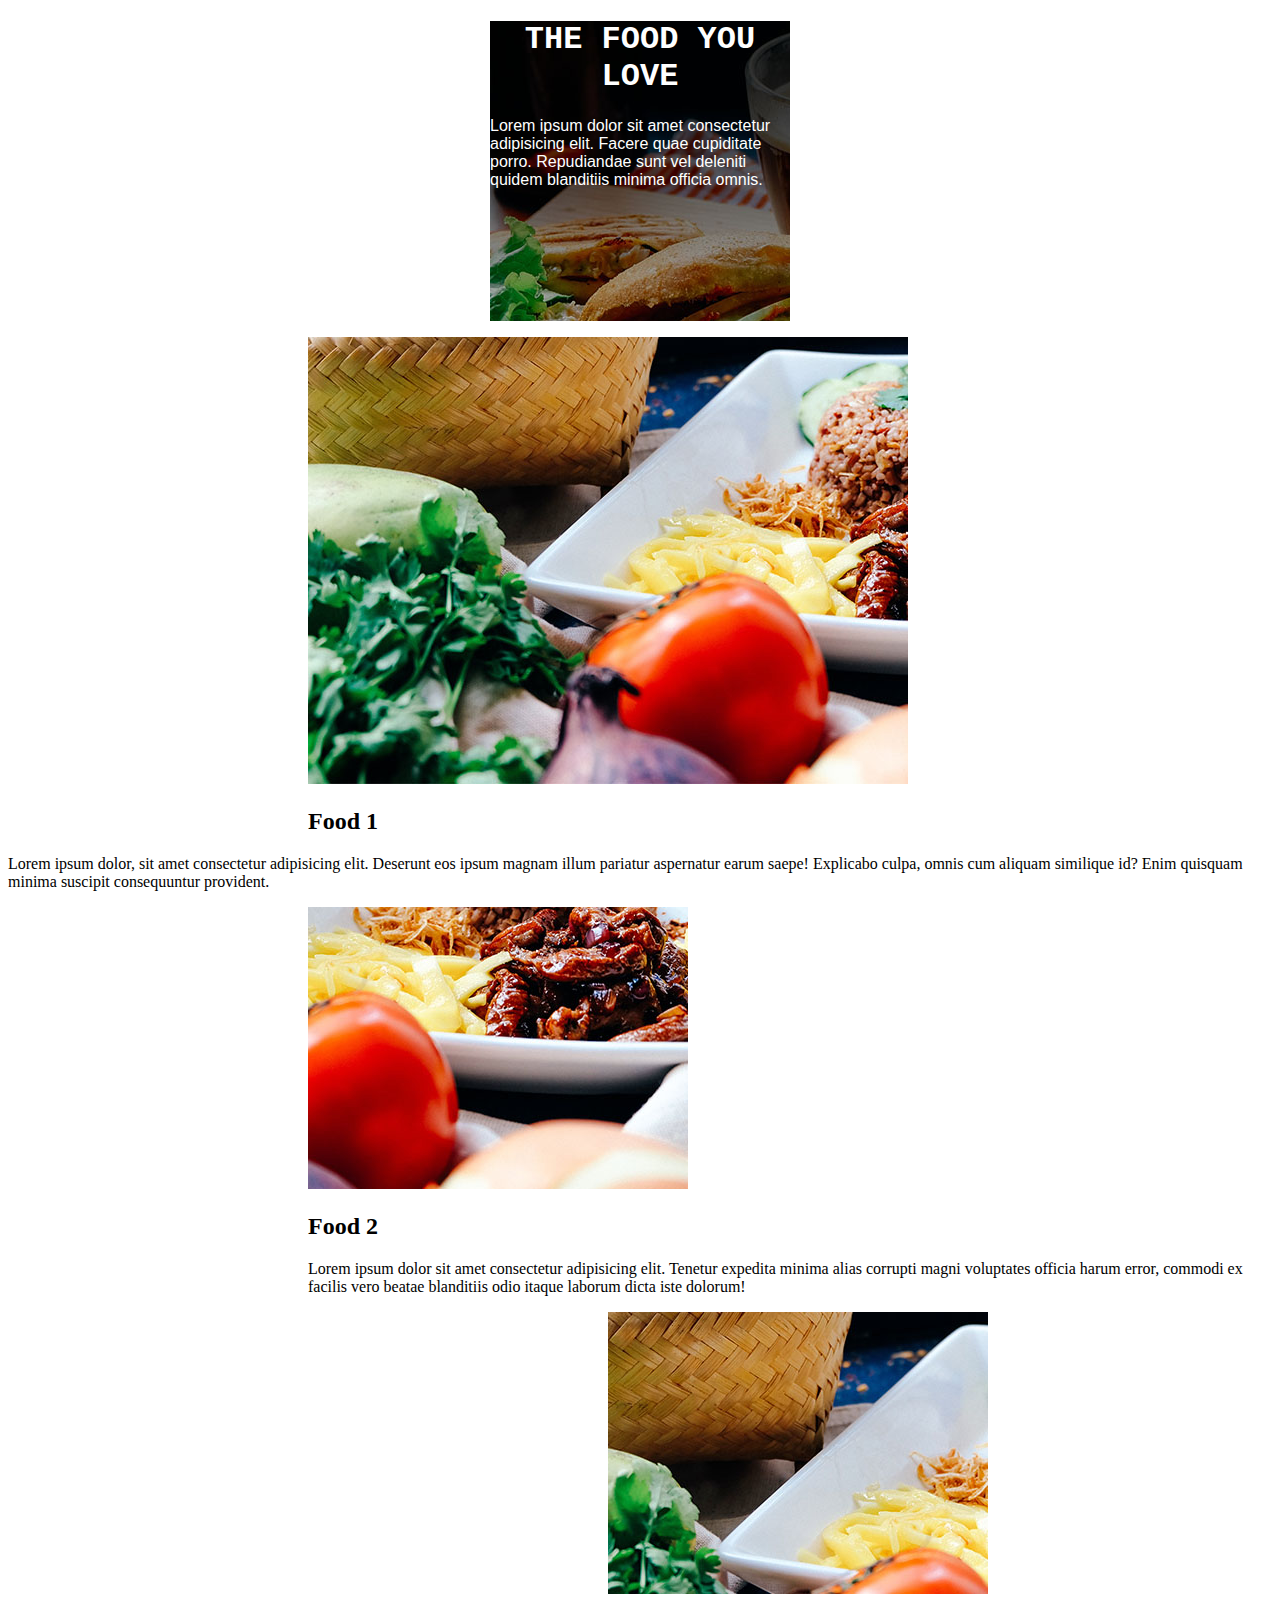
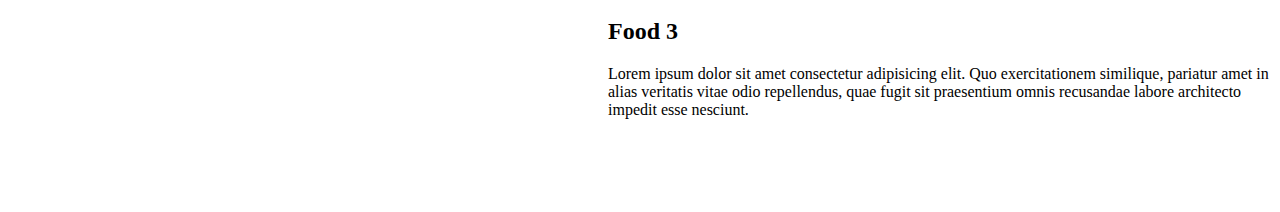
<file: restauracja/index.html>
<!DOCTYPE html>
<html lang="en">
<head>
    <meta charset="UTF-8">
    <meta name="viewport" content="width=device-width, initial-scale=1.0">
    <meta http-equiv="X-UA-Compatible" content="ie=edge">
    <title>FOOD</title>
    <link rel="stylesheet" href="style.css">

</head>
<body>
        <div id="hero">


        <div id="header">
            <h1>THE FOOD YOU LOVE</h1>
            <p1>Lorem ipsum dolor sit amet consectetur adipisicing elit. Facere quae cupiditate porro. Repudiandae sunt vel deleniti quidem blanditiis minima officia omnis.</p1>
        </div>
        </div>
            <div id="left_column"> </div>
            <p><img src="food1.jpg" alt="F1"></p>   
            <h2>Food 1</h2>
            <p>Lorem ipsum dolor, sit amet consectetur adipisicing elit. Deserunt eos ipsum magnam illum pariatur aspernatur earum saepe! Explicabo culpa, omnis cum aliquam similique id? Enim quisquam minima suscipit consequuntur provident.</p>

            <div id="center_column"> </div>
            <p><img src="food2.jpg" alt="F2"></p>    
            <h2>Food 2</h2>
            <p>Lorem ipsum dolor sit amet consectetur adipisicing elit. Tenetur expedita minima alias corrupti magni voluptates officia harum error, commodi ex facilis vero beatae blanditiis odio itaque laborum dicta iste dolorum!</p>

            <div id="right_column"> </div> 
            <p><img src="food3.jpg" alt="F3"></p>  
            <h2>Food 3</h2> 
            <p>Lorem ipsum dolor sit amet consectetur adipisicing elit. Quo exercitationem similique, pariatur amet in alias veritatis vitae odio repellendus, quae fugit sit praesentium omnis recusandae labore architecto impedit esse nesciunt.</p>

</body>
</html>
</file>
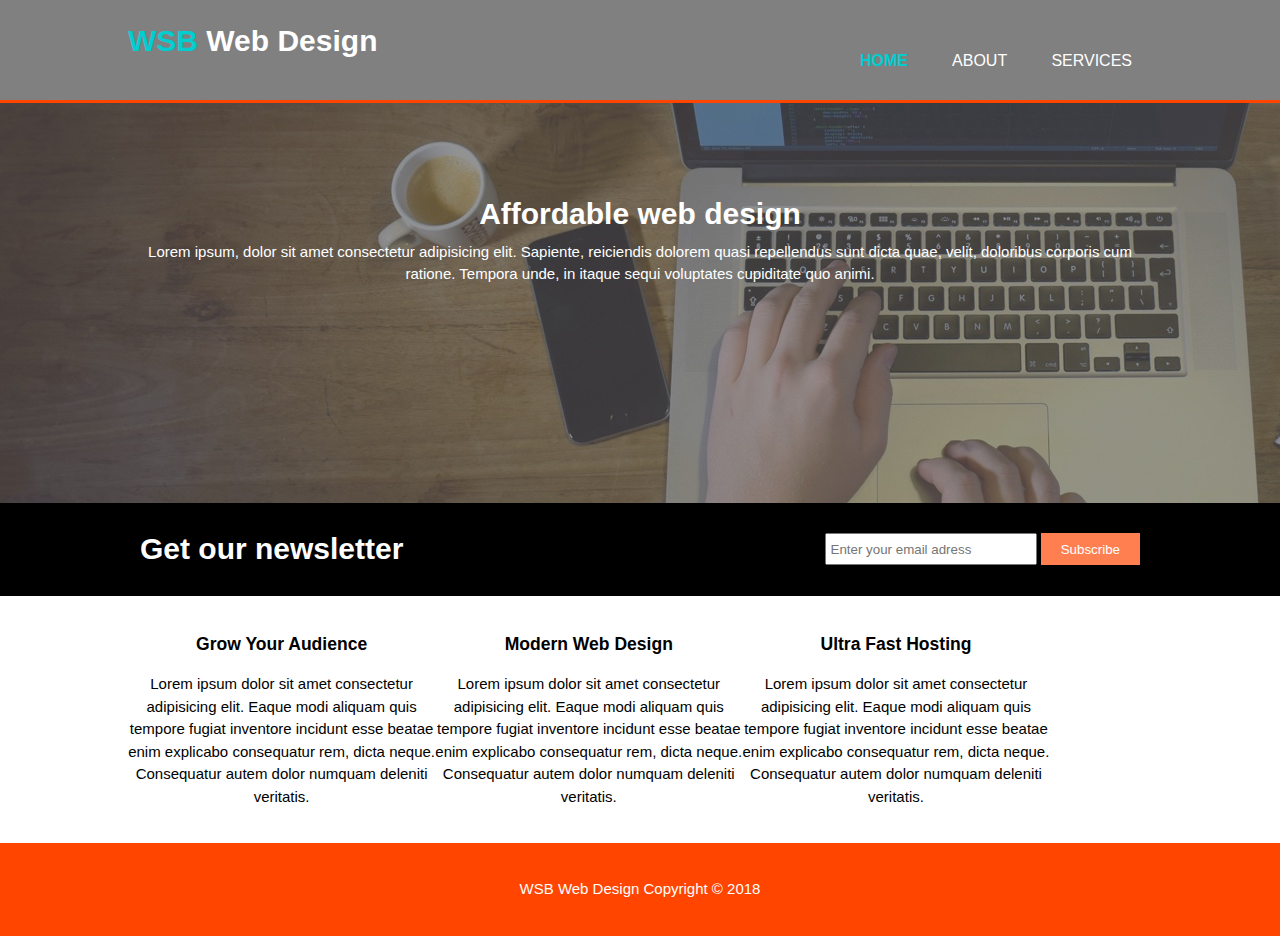
<file: stronaWSB/index.html>
<!DOCTYPE html>
<html lang="en">
<head>
    <meta charset="UTF-8">
    <meta name="viewport" content="width=device-width, initial-scale=1.0">
    <meta http-equiv="X-UA-Compatible" content="ie=edge">
    <title>WSB Web Design</title>
    <link rel="stylesheet" href="css/style.css">
    <link rel="stylesheet" href="https://use.fontawesome.com/releases/v5.5.0/css/all.css" integrity="sha384-B4dIYHKNBt8Bc12p+WXckhzcICo0wtJAoU8YZTY5qE0Id1GSseTk6S+L3BlXeVIU" crossorigin="anonymous">

</head>
<body>
    <header>

        <div class="container">

            <div id="branding">

                <h1><i class="fas fa-rocket "></i><span class="heightlight">WSB </span> Web Design</h1>
            </div>
                <nav>

                    <ul>
                        <li><a href="index.html" class="heightlight">HOME</a></li>
                        <li><a href="about.html">ABOUT</a></li>
                        <li><a href="services.html">SERVICES</a></li>
                    </ul>

                </nav>
        </div>

    </header>

        <section id="showcase">
            <div class="container">
                    <h1>Affordable web design</h1>   
                    <p>Lorem ipsum, dolor sit amet consectetur adipisicing elit. Sapiente, reiciendis dolorem quasi repellendus sunt dicta quae, velit, doloribus corporis cum ratione. Tempora unde, in itaque sequi voluptates cupiditate quo animi.</p>
            </div>
            
        </section>

            <section id="newsletter">
                <div class="container">
                    <h1>Get our newsletter</h1>
                    <form>
                        <input type="email" placeholder="Enter your email adress">
                        <button type="submit" class="button1">Subscribe</button>
                    </form>

                </div>
            </section>
                    <section id="boxes">
                        <div class="container">
                            <div class="box">
                                <!--z fontawesome-->
                                    <i class="fas fa-signal"></i> 
                                <h3>Grow Your Audience</h3>
                                <p>Lorem ipsum dolor sit amet consectetur adipisicing elit. Eaque modi aliquam quis tempore fugiat inventore incidunt esse beatae enim explicabo consequatur rem, dicta neque. Consequatur autem dolor numquam deleniti veritatis.</p>
                                
                            </div>
                            <div class="box">
                                    <i class="fas fa-images"></i>
                                <h3>Modern Web Design</h3>
                                <p>Lorem ipsum dolor sit amet consectetur adipisicing elit. Eaque modi aliquam quis tempore fugiat inventore incidunt esse beatae enim explicabo consequatur rem, dicta neque. Consequatur autem dolor numquam deleniti veritatis.</p>
                                
                            </div>
                            <div class="box">
                                    <i class="fas fa-cube"></i>
                                <h3>Ultra Fast Hosting</h3>
                                <p>Lorem ipsum dolor sit amet consectetur adipisicing elit. Eaque modi aliquam quis tempore fugiat inventore incidunt esse beatae enim explicabo consequatur rem, dicta neque. Consequatur autem dolor numquam deleniti veritatis.</p>
                                
                            </div>
                        </div>
                    </section>

                    <footer>
                        <p>WSB Web Design Copyright &copy; 2018</p>
                    </footer>

</body>
</html>
</file>
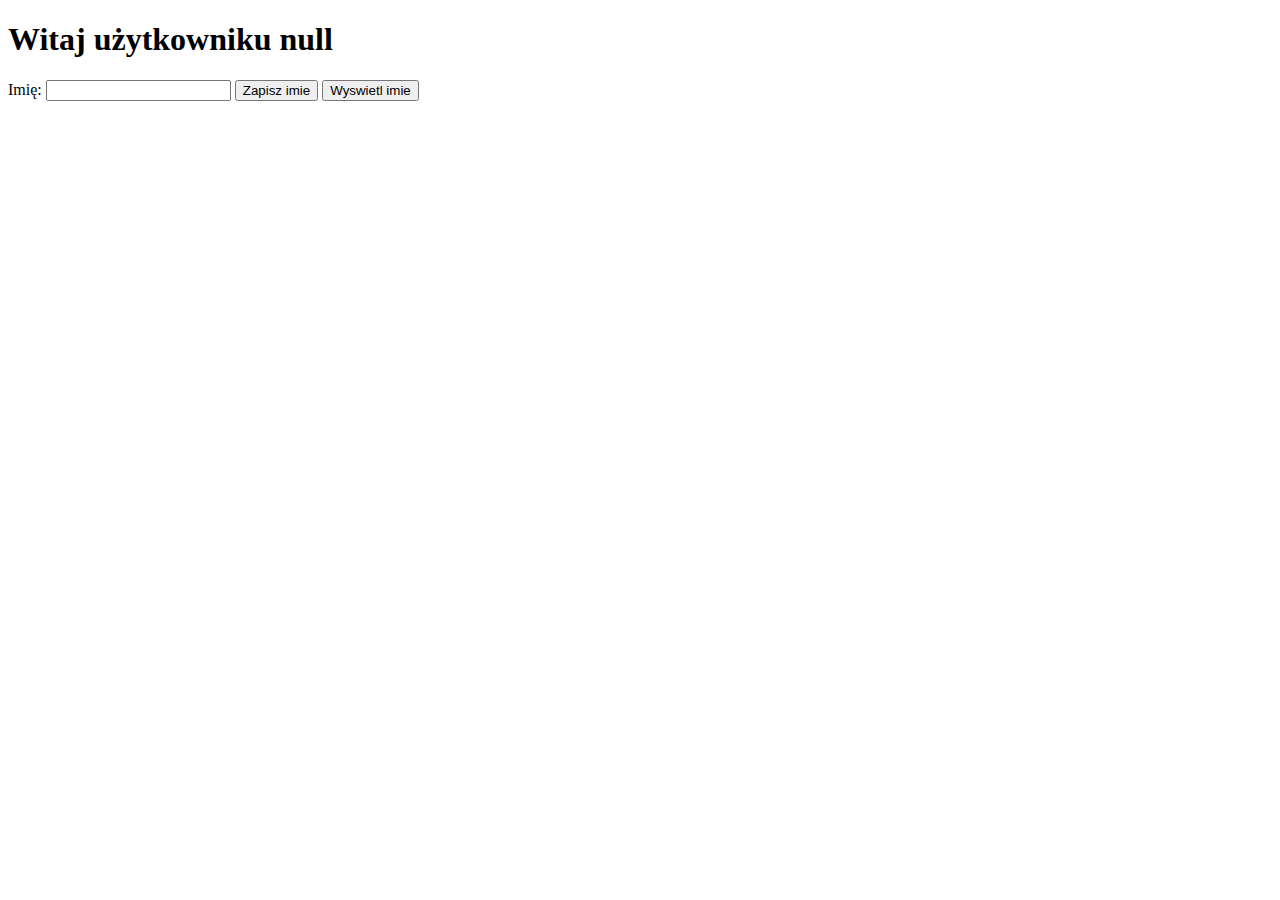
<file: locasStorage.html>
<!DOCTYPE html>
<html lang="en">
<head>
    <meta charset="UTF-8">
    <meta name="viewport" content="width=, initial-scale=1.0">
    <meta http-equiv="X-UA-Compatible" content="ie=edge">
    <title>Local Storage</title>

    <script
  src="https://code.jquery.com/jquery-3.3.1.min.js"
  integrity="sha256-FgpCb/KJQlLNfOu91ta32o/NMZxltwRo8QtmkMRdAu8="
  crossorigin="anonymous"></script>

  <script>
        //sprawdzenie czy przegladarka wspiera local storage. uzywamy Jquery
      if (localStorage) {
          //wykonaj kod gdy dokument jest zaladowany
          $(document).ready(function() {
              //pobierze z lokal storage moje wczesniej wpisane imie i da go do h1
              $("h1").text("Witaj użytkowniku " +localStorage.getItem("wpisane imie"))
              //w momencie klikniecia przycisku zapisz
              $("#zapisz").click(function() {
                  //pobranie imienia z pola input i umieszczenie go w zmiennej imie
                  var imie = $("#imie").val();
                //  alert(imie) <- zobaczyc mozemy czy dziala wpisanie imienia
                //zapisanie w local storage

                localStorage.setItem("wpisane imie", imie);
                alert("twoje imie jest zapisane");


              });

                $("#pobierz").click(function() {
                    //pobieram dane
                    alert("Witaj " + localStorage.getItem("wpisane imie"));
// Jezeli wszystkie localStorage zamienimy na sesionStorage to zmieni na zapis sesyjny. Po wył przegladarki sie wyczysci
                });

          });

      } else {
          alert("Twoja przegladarka nie wspiera local storage")
      }

  </script>


</head>

<body>
    <h1></h1>

    <form>
        <label for="imie">Imię: </label>
        <input type="text" name="imie" id="imie">
        <button id="zapisz">Zapisz imie</button>
        <button id="pobierz">Wyswietl imie</button>
    </form>


</body>
</html>
</file>
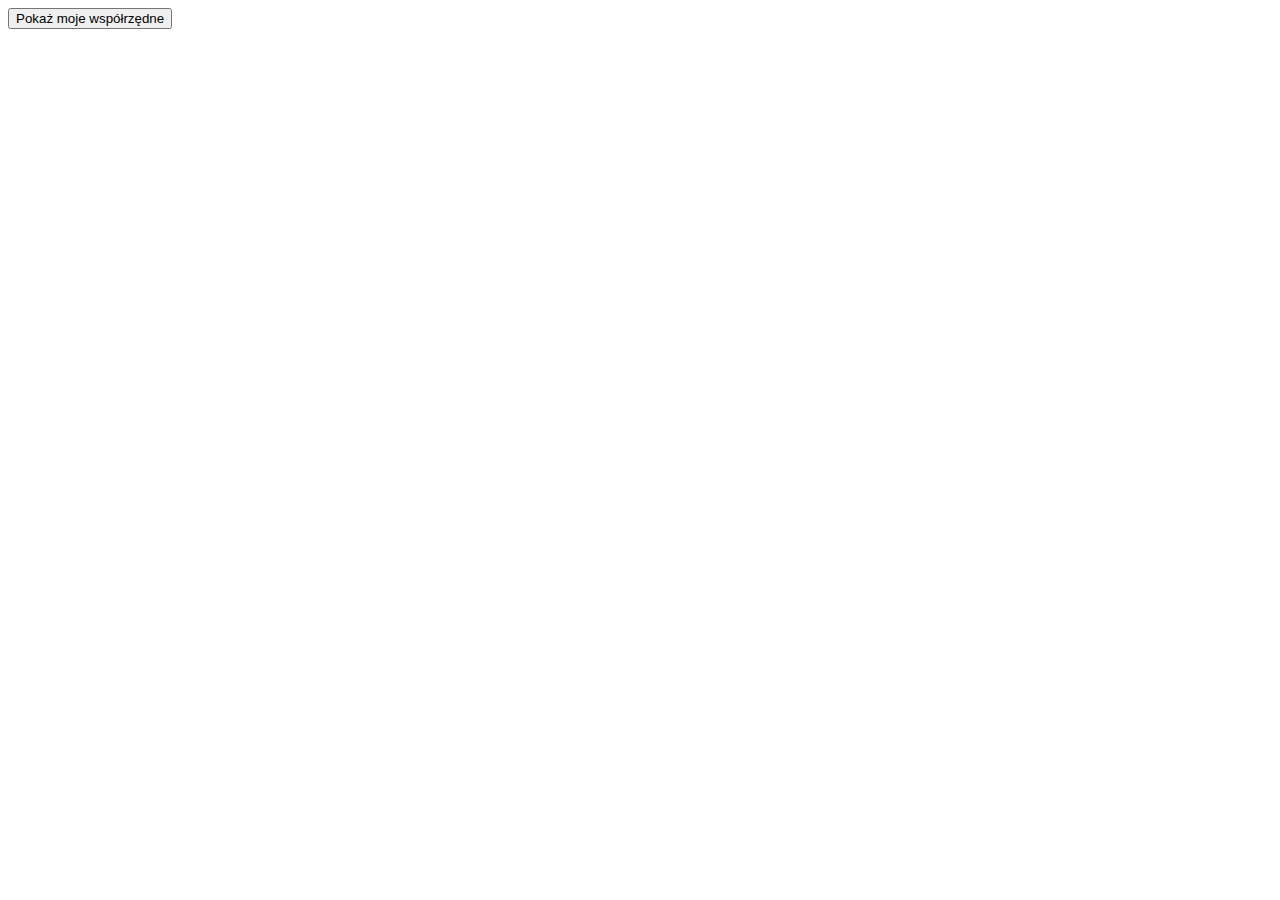
<file: mojaPozycja.html>
<!DOCTYPE html>
<html lang="en">
<head>
    <meta charset="UTF-8">
    <meta name="viewport" content="width=device-width, initial-scale=1.0">
    <meta http-equiv="X-UA-Compatible" content="ie=edge">
    <title>Moje miejsce</title>
    <script>
        function pokaz(){
           // alert("jestem");

            if(navigator.geolocation) {

                navigator.geolocation.getCurrentPosition(function(pozycja){
                    var wiadomosc = "Twoja obecja pozycja: " + pozycja.coords.latitude + " szerokosci i " + pozycja.coords.longitude + " długości";
                    document.getElementById("mojeMiejsce").innerHTML = wiadomosc;

                });

            } else {
                alert("Niestety twoja przegladarka nie wspiera geolokalicazji");
            }

        }
    
    </script>

</head>
<body>
    <!-- tutaj wstrzykne koordynaty mojego miejsca-->
    <div id="mojeMiejsce"></div>

    <button onclick="pokaz();">Pokaż moje współrzędne</button>

</body>
</html>
</file>
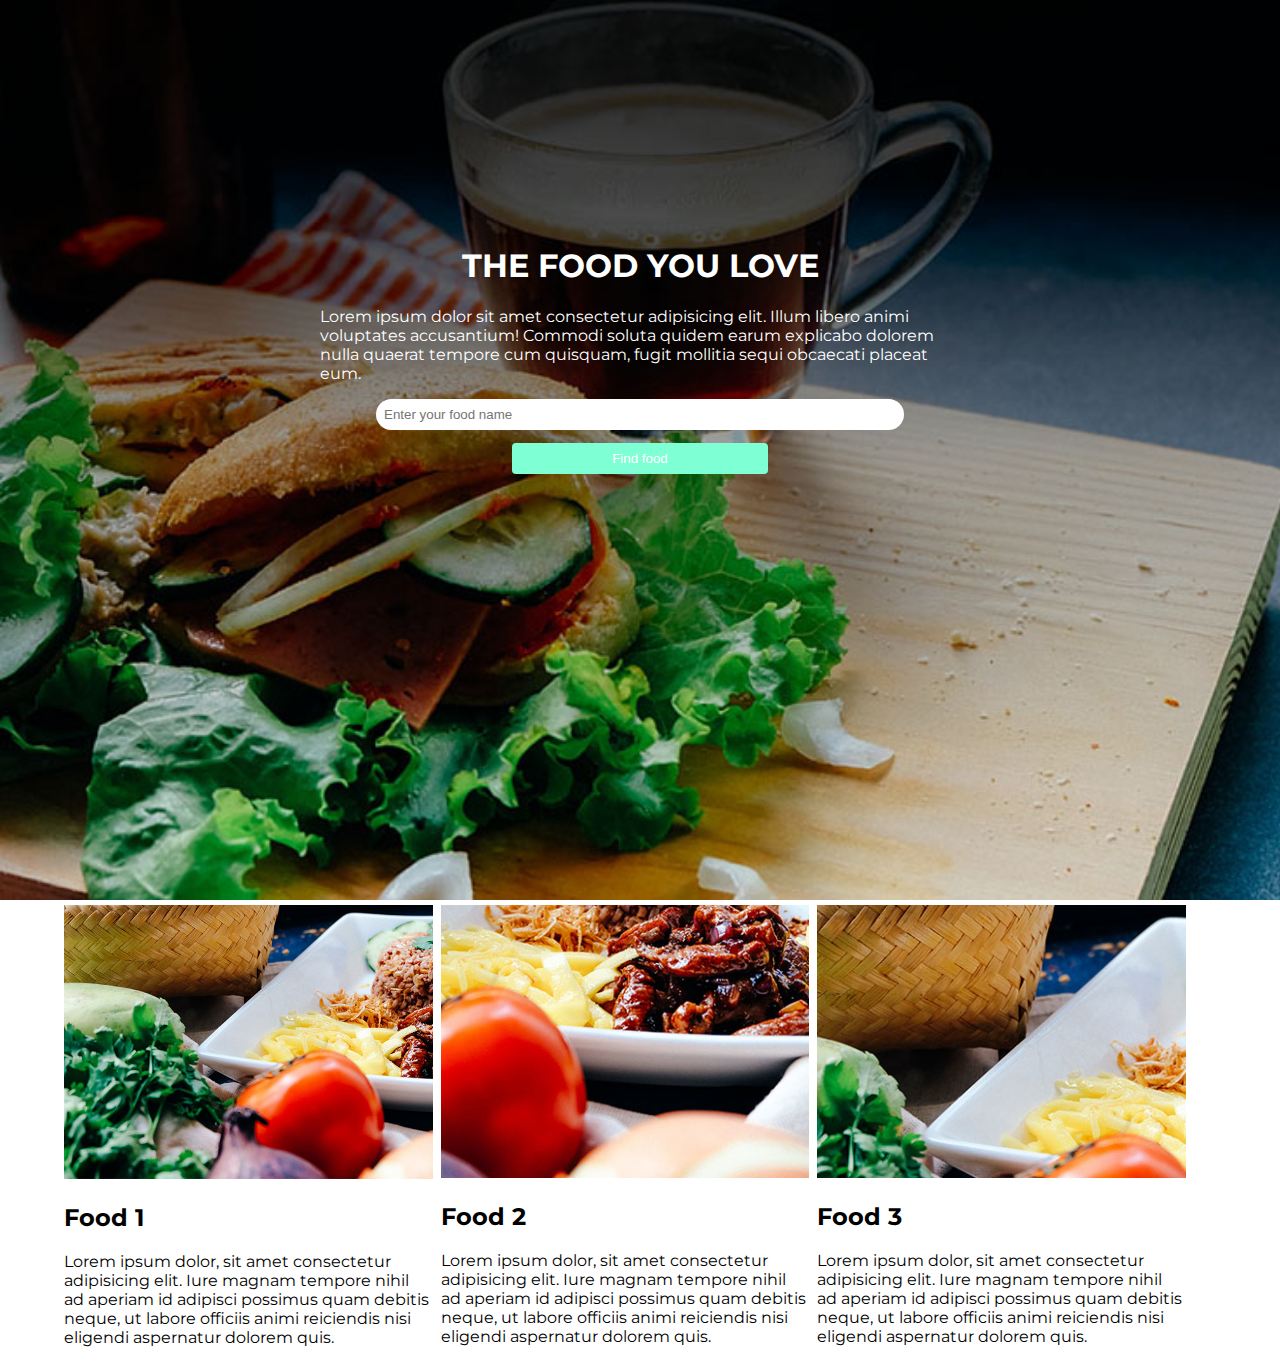
<file: restauracja/restauracja.html>
<!DOCTYPE html>
<html lang="en">
<head>
    <meta charset="UTF-8">
    <meta name="viewport" content="width=device-width, initial-scale=1.0">
    <meta http-equiv="X-UA-Compatible" content="ie=edge">
    <title>Restaurant</title>
    <link href="https://fonts.googleapis.com/css?family=Montserrat" rel="stylesheet">
    <link rel="stylesheet" href="restauracja.css">
</head>
<body>
    
    <section class="obrazek">
        <div class="tekst">
            <h1>THE FOOD YOU LOVE</h1>
            <p>Lorem ipsum dolor sit amet consectetur adipisicing elit. Illum libero animi voluptates accusantium! Commodi soluta quidem earum explicabo dolorem nulla quaerat tempore cum quisquam, fugit mollitia sequi obcaecati placeat eum.</p>
            <form class="formularz">
                <input type="text" class="nazwa-jedzenia" placeholder="Enter your food name">
                <button type="submit">Find food</button>
            </form>

        </div>
    </section>

    <section class="produkty">

        <div class="kolumna">

            <img src="food1.jpg" alt="Food1">
            <h2>Food 1</h2>
            <p>Lorem ipsum dolor, sit amet consectetur adipisicing elit. Iure magnam tempore nihil ad aperiam id adipisci possimus quam debitis neque, ut labore officiis animi reiciendis nisi eligendi aspernatur dolorem quis.</p>
            
        </div>

        <div class="kolumna">

            <img src="food2.jpg" alt="Food2">
            <h2>Food 2</h2>
            <p>Lorem ipsum dolor, sit amet consectetur adipisicing elit. Iure magnam tempore nihil ad aperiam id adipisci possimus quam debitis neque, ut labore officiis animi reiciendis nisi eligendi aspernatur dolorem quis.</p>

        </div>
        
        <div class="kolumna">

            <img src="food3.jpg" alt="Food3">
            <h2>Food 3</h2>
            <p>Lorem ipsum dolor, sit amet consectetur adipisicing elit. Iure magnam tempore nihil ad aperiam id adipisci possimus quam debitis neque, ut labore officiis animi reiciendis nisi eligendi aspernatur dolorem quis.</p>

        </div>

    </section>


</body>
</html>
</file>
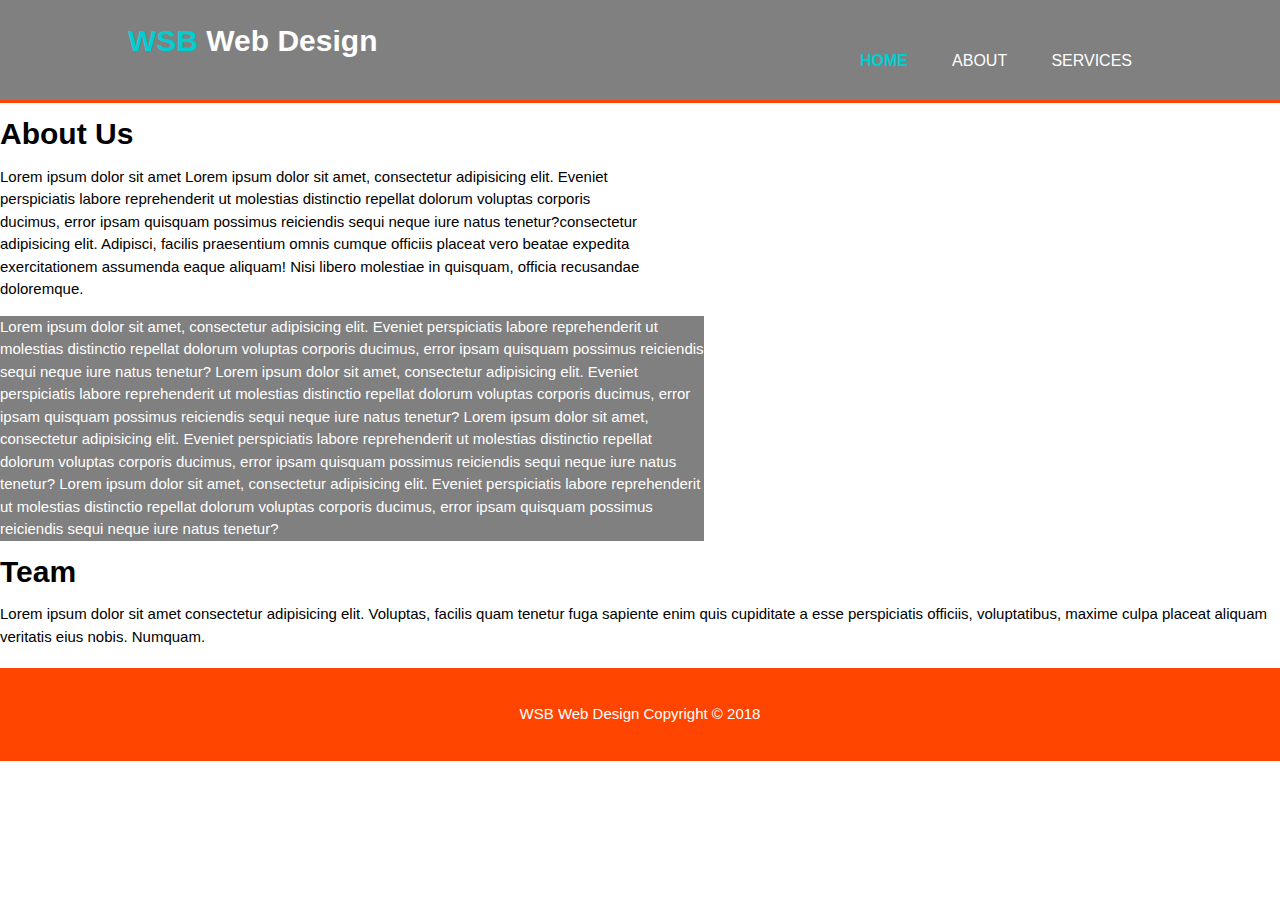
<file: stronaWSB/about.html>
<!DOCTYPE html>
<html lang="en">
<head>
    <meta charset="UTF-8">
    <meta name="viewport" content="width=device-width, initial-scale=1.0">
    <meta http-equiv="X-UA-Compatible" content="ie=edge">
    <title>WSB Web Design</title>
    <link rel="stylesheet" href="css/style.css">
    <link rel="stylesheet" href="https://use.fontawesome.com/releases/v5.5.0/css/all.css" integrity="sha384-B4dIYHKNBt8Bc12p+WXckhzcICo0wtJAoU8YZTY5qE0Id1GSseTk6S+L3BlXeVIU" crossorigin="anonymous">

</head>
<body>
    <header>

        <div class="container">

            <div id="branding">

                <h1><i class="fas fa-rocket "></i><span class="heightlight">WSB </span> Web Design</h1>
            </div>
                <nav>

                    <ul>
                        <li><a href="index.html" class="heightlight">HOME</a></li>
                        <li><a href="about.html">ABOUT</a></li>
                        <li><a href="services.html">SERVICES</a></li>
                    </ul>

                </nav>
        </div>

    </header>
        <section id="main">
       <h1>About Us</h1>
       <p>Lorem ipsum dolor sit amet Lorem ipsum dolor sit amet, consectetur adipisicing elit. Eveniet perspiciatis labore reprehenderit ut molestias distinctio repellat dolorum voluptas corporis ducimus, error ipsam quisquam possimus reiciendis sequi neque iure natus tenetur?consectetur adipisicing elit. Adipisci, facilis praesentium omnis cumque officiis placeat vero beatae expedita exercitationem assumenda eaque aliquam! Nisi libero molestiae in quisquam, officia recusandae doloremque.</p>
    
    </section>   
   
        <section id="main2">

            <p>Lorem ipsum dolor sit amet, consectetur adipisicing elit. Eveniet perspiciatis labore reprehenderit ut molestias distinctio repellat dolorum voluptas corporis ducimus, error ipsam quisquam possimus reiciendis sequi neque iure natus tenetur? Lorem ipsum dolor sit amet, consectetur adipisicing elit. Eveniet perspiciatis labore reprehenderit ut molestias distinctio repellat dolorum voluptas corporis ducimus, error ipsam quisquam possimus reiciendis sequi neque iure natus tenetur? Lorem ipsum dolor sit amet, consectetur adipisicing elit. Eveniet perspiciatis labore reprehenderit ut molestias distinctio repellat dolorum voluptas corporis ducimus, error ipsam quisquam possimus reiciendis sequi neque iure natus tenetur? Lorem ipsum dolor sit amet, consectetur adipisicing elit. Eveniet perspiciatis labore reprehenderit ut molestias distinctio repellat dolorum voluptas corporis ducimus, error ipsam quisquam possimus reiciendis sequi neque iure natus tenetur?</p>

        </section>
   
   
        <section id="team"> </section>
        <h1>Team</h1>
        <p>Lorem ipsum dolor sit amet consectetur adipisicing elit. Voluptas, facilis quam tenetur fuga sapiente enim quis cupiditate a esse perspiciatis officiis, voluptatibus, maxime culpa placeat aliquam veritatis eius nobis. Numquam.</p>
   
   
    <footer>

      <p>WSB Web Design Copyright &copy; 2018</p>
     </footer>

</body>
</html>
</file>
<file: restauracja/style.css>
#hero {
    background-image: url("heroimage.jpg");
    background-repeat: no-repeat; 
    position: center;
    margin: 0 auto;
    height: 300px;
    width: 300px;

}

#left_column, #center_column, #right_column {
    width: 300px;
    height: 500px;
    float: left;
}

h1 {
    font-family: 'Courier New', Courier, monospace;
    color: white;
    text-align: center;

}

p1 {
    font-family: 'Lucida Sans', 'Lucida Sans Regular', 'Lucida Grande', 'Lucida Sans Unicode', Geneva, Verdana, sans-serif;
    color: white;
}
</file>
<file: stronaWSB/css/style.css>
body {
    font-family: Arial, Helvetica, sans-serif;
    font-size: 15px;
    line-height: 1.5em;
    padding: 0;
    margin: 0;
    background-color: f4f4f4;
}

.container {

    width: 80%;
    margin: auto;
    overflow: hidden;

}

header {

    background: gray;
    color: white;
    padding-top: 30px;
    min-height: 70px;
    border-bottom: 3px orangered solid;


}

header a{
    color: white;
    text-decoration: none;
    text-transform: uppercase;
    font-size: 16px;

}

header ul {

    margin: 0px;
    padding: 0;

}

header li {

    display: inline;
    padding: 0 20px;

    
}

#branding {
    float: left;
}

#branding h1 {
    margin: 0;
    padding-bottom: 3px;
}

header nav {
    float: right;
    margin-top: 20px;

}

.heightlight {
    color: darkturquoise;
    font-weight: bold;
}

header a:hover {

    color: aqua;
    font-weight: bold;

}

#showcase {

    min-height: 400px;
    
    background: url("../img/headerbg.jpg") no-repeat 0 -400px;
    text-align: center;
    color: white;

}

#showcase h1 {
    margin-top: 100px;
    font-size: 30px;
    margin-bottom: 10px;

}

#showcase p {
    font-size: 15px;

}
#newsletter {
    padding: 15px;
    color: white;
    background-color: black;
}

#newsletter h1 {

    float: left;
}

#newsletter form {
    float: right;
    margin-top: 15px;

}
#newsletter input[type="email"] {

    padding: 4px;
    height: 20px;
    width: 200px;
}

.button1 {

    height: 32px;
    background: coral;
    border: 0px;
    outline: 0;
    padding: 0 20px;
    color: white;

}
#boxes {
    margin-top: 20px;

}

.box {

    float: left;
    width: 30%;
    text-align: center;

}

.box i {
    font-size: 50px;

}

footer {
    padding: 20px;
    margin-top: 20px;
    color: white;
    background-color: orangered;
    text-align: center;

}

@media (max-width: 768px) {

    header #branding, header nav, header nav li, #newsletter h1, #newsletter form, .box {
        float: none;
        text-align: center;
        width: 100%;
    }
    header {
        padding-bottom: 20px;
    }
    #showcase h1{
        margin-top: 40px;
        line-height: 1.2em;
    }

}

#main2 {

    background-color: gray;
    color: white;
    width: 55%;
}

#team {
    float: left;
    width: 30%;
    background-color: gray;
}

#main {
    width: 50%;
}
</file>
<file: restauracja/restauracja.css>
body {

    font-family: 'Montserrat', sans-serif;
    margin: 0;
    padding: 0;
}

.obrazek {

    background: url("heroimage.jpg") no-repeat;
    height: 100vh;
    background-size: cover;
    position: relative;
}

.tekst {
color: white;
position: absolute;
top: 25%;
left: 25%;
width: 50%;


}

.tekst h1 {
    font-size: 2,5em;
    text-align: center;

}


.formularz {

    text-align: center;
    
}

.nazwa-jedzenia {
    display: block;
    width: 80%;
    margin-left: auto;
    margin-right: auto;
    padding: .6em;
    border-radius: 2em;
    border: none;
    outline: none

}

.formularz button {

    width: 40%;
    background-color: aquamarine;
    color: white;
    padding: 0.6em;
    margin-top: 1em;
    border: none;
    outline: none;
    border-radius: .3em;

}

.produkty {
    width: 90%;
    margin-left: auto;
    margin-right: auto;
    margin-top: 0.3em;

}

.kolumna {
    width: 32%;
    margin-left: .5em;
    float: left;

}

.kolumna img {
    width: 100%;

}

.kolumna:first-of-type {
    margin-left: 0;

}

@media screen and (max-width: 700px) {
    .kolumna {
        float: none;
        width: 100%;
        margin-left: 0;

    }
}
</file>
